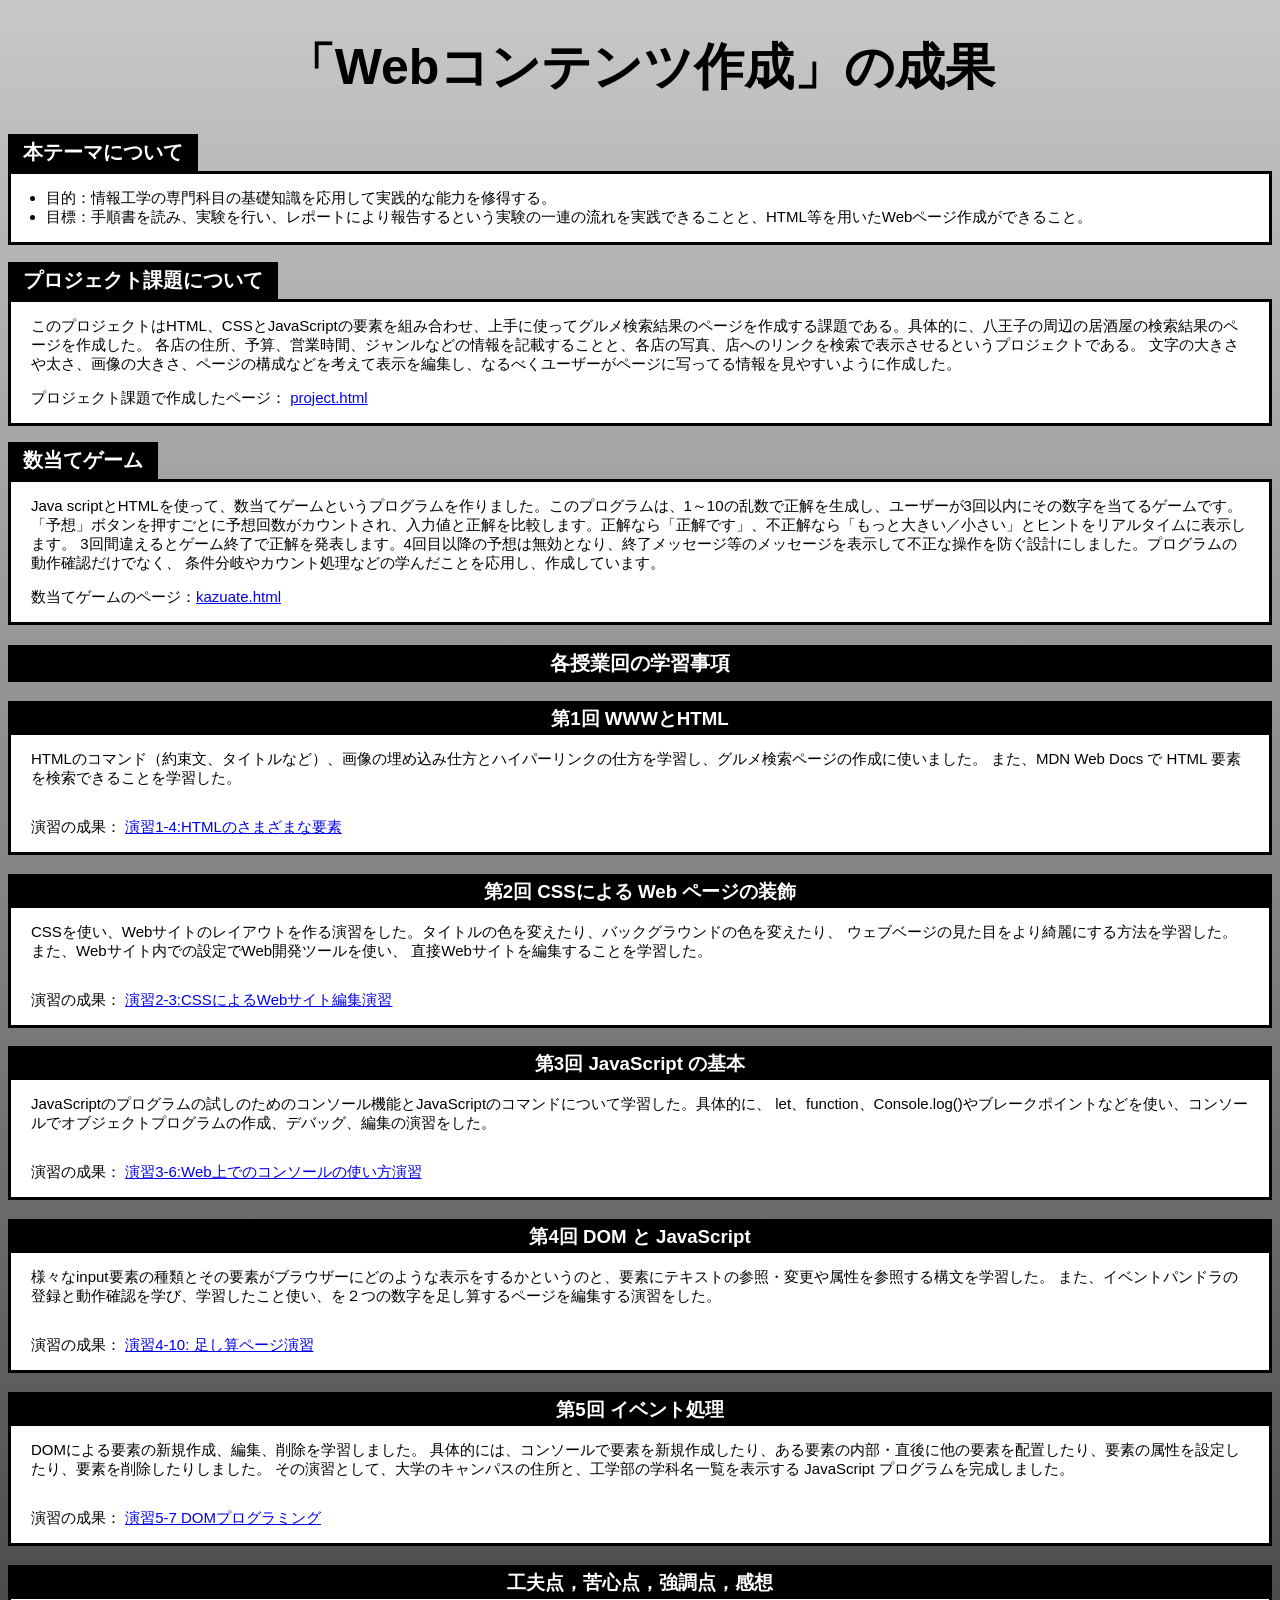
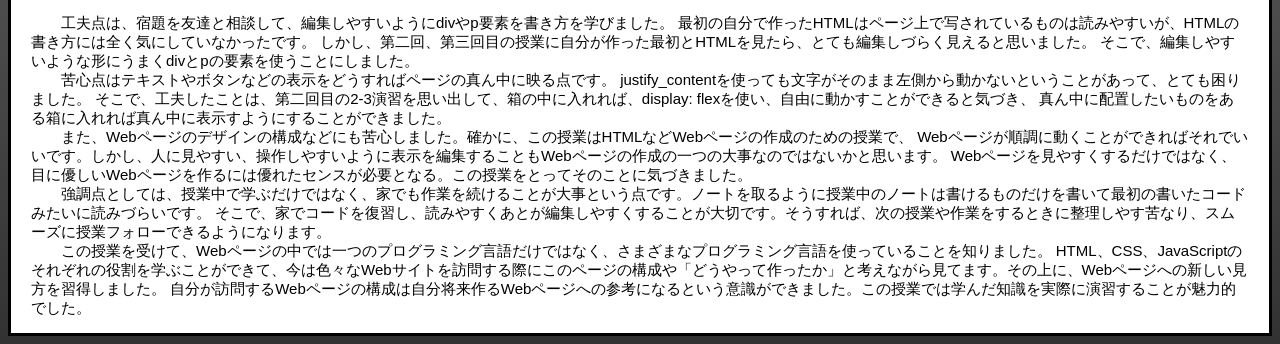
<file: index.html>
<!DOCTYPE html>
<html>
  <head>
    <meta charset="utf-8">
    <title>My test page</title>
    <link rel="stylesheet" href="index.css">
  </head>
  <body>

    <h1>「Webコンテンツ作成」の成果</h1>

    <h2>本テーマについて</h2>

    <div class="introbox"> 
      <ul>
        <li>目的：情報工学の専門科目の基礎知識を応用して実践的な能力を修得する。</li>
        <li>目標：手順書を読み、実験を行い、レポートにより報告するという実験の一連の流れを実践できることと、HTML等を用いたWebページ作成ができること。</li>
      </ul>
      
    </div>

    <h2>プロジェクト課題について</h2>
    
    <div class="introbox">
      
      <p>このプロジェクトはHTML、CSSとJavaScriptの要素を組み合わせ、上手に使ってグルメ検索結果のページを作成する課題である。具体的に、八王子の周辺の居酒屋の検索結果のページを作成した。
      各店の住所、予算、営業時間、ジャンルなどの情報を記載することと、各店の写真、店へのリンクを検索で表示させるというプロジェクトである。
      文字の大きさや太さ、画像の大きさ、ページの構成などを考えて表示を編集し、なるべくユーザーがページに写ってる情報を見やすいように作成した。</p>
      
      <p>プロジェクト課題で作成したページ：
        <a href="project.html"
        title="プロジェクト課題"
        target="_blank">project.html</a>
      </p>
    </div>

    <h2>数当てゲーム</h2>

    <div class="introbox"> 

      <p>Java scriptとHTMLを使って、数当てゲームというプログラムを作りました。このプログラムは、1～10の乱数で正解を生成し、ユーザーが3回以内にその数字を当てるゲームです。
      「予想」ボタンを押すごとに予想回数がカウントされ、入力値と正解を比較します。正解なら「正解です」、不正解なら「もっと大きい／小さい」とヒントをリアルタイムに表示します。
      3回間違えるとゲーム終了で正解を発表します。4回目以降の予想は無効となり、終了メッセージ等のメッセージを表示して不正な操作を防ぐ設計にしました。プログラムの動作確認だけでなく、
      条件分岐やカウント処理などの学んだことを応用し、作成しています。
      </p>

      <p>数当てゲームのページ：<a href="kazuate.html"
      title="数当てゲーム"
      target="_blank">kazuate.html</a></p>
    </div>
    
    <p class="center">各授業回の学習事項</p>
    
    
    <div class="boxes">
      <div class="titlebox">
        <h3>第1回 WWWとHTML</h3>
      </div>
      
      <div class="hasil">
      
      
      <p>HTMLのコマンド（約束文、タイトルなど）、画像の埋め込み仕方とハイパーリンクの仕方を学習し、グルメ検索ページの作成に使いました。
      また、MDN Web Docs で HTML 要素を検索できることを学習した。</p>

        <p>演習の成果：
        <a href="practice-html/elements.html"
        title="HTMLのさまざまな要素" 
        target="_blank" >演習1-4:HTMLのさまざまな要素</a></p>
    </div>
    
    <div class="titlebox">
      <h3>第2回 CSSによる Web ページの装飾 </h3>
    </div>

    <div class="hasil">
      
      <p>CSSを使い、Webサイトのレイアウトを作る演習をした。タイトルの色を変えたり、バックグラウンドの色を変えたり、
      ウェブベージの見た目をより綺麗にする方法を学習した。また、Webサイト内での設定でWeb開発ツールを使い、
      直接Webサイトを編集することを学習した。</p>

      <p>演習の成果：
      <a href="practice-css/browser-intro.html"
      title="CSSによるWebサイト編集演習">演習2-3:CSSによるWebサイト編集演習</a>
      </p>
    </div>
  
    <div class="titlebox">
      <h3>第3回 JavaScript の基本</h3>
    </div>
    
    <div class="hasil">
      
      <p>JavaScriptのプログラムの試しのためのコンソール機能とJavaScriptのコマンドについて学習した。具体的に、
      let、function、Console.log()やブレークポイントなどを使い、コンソールでオブジェクトプログラムの作成、デバッグ、編集の演習をした。</p>

      <p>演習の成果：
      <a href="practice-js/obj-practice.html"
      title="Webコンソールの使い方演習">演習3-6:Web上でのコンソールの使い方演習</a>
      </p>
    </div> 
       
    <div class="titlebox">
      <h3>第4回 DOM と JavaScript</h3>
    </div>

    <div class="hasil">
      
      <p>様々なinput要素の種類とその要素がブラウザーにどのような表示をするかというのと、要素にテキストの参照・変更や属性を参照する構文を学習した。
      また、イベントパンドラの登録と動作確認を学び、学習したこと使い、を２つの数字を足し算するページを編集する演習をした。</p>
      <p>演習の成果：
      <a href="practice-eventdom/tashizan.html"
      title="２つの数字の足し算">演習4-10: 足し算ページ演習</a>
      </p>
    </div>

    <div class="titlebox">
      <h3>第5回 イベント処理</h3>
    </div>

    <div class="hasil">
      
      <p>DOMによる要素の新規作成、編集、削除を学習しました。
        具体的には、コンソールで要素を新規作成したり、ある要素の内部・直後に他の要素を配置したり、要素の属性を設定したり、要素を削除したりしました。
        その演習として、大学のキャンパスの住所と、工学部の学科名一覧を表示する JavaScript プログラムを完成しました。

      </p>
      <p>演習の成果：
      <a href="practice-dom2/dom2-exercise.html"
      title="大学のキャンパスの住所と，工学部の学科名一覧">演習5-7 DOMプログラミング</a></p>
    </div>

    <div class="titlebox">
      <h3>工夫点，苦心点，強調点，感想</h3>
    </div>

    <div class="hasil">
      
      <p>
        　　工夫点は、宿題を友達と相談して、編集しやすいようにdivやp要素を書き方を学びました。
        最初の自分で作ったHTMLはページ上で写されているものは読みやすいが、HTMLの書き方には全く気にしていなかったです。
        しかし、第二回、第三回目の授業に自分が作った最初とHTMLを見たら、とても編集しづらく見えると思いました。
        そこで、編集しやすいような形にうまくdivとpの要素を使うことにしました。
        <br>　　苦心点はテキストやボタンなどの表示をどうすればページの真ん中に映る点です。
        justify_contentを使っても文字がそのまま左側から動かないということがあって、とても困りました。
        そこで、工夫したことは、第二回目の2-3演習を思い出して、箱の中に入れれば、display: flexを使い、自由に動かすことができると気づき、
        真ん中に配置したいものをある箱に入れれば真ん中に表示すようにすることができました。
        <br>　　また、Webページのデザインの構成などにも苦心しました。確かに、この授業はHTMLなどWebページの作成のための授業で、
        Webページが順調に動くことができればそれでいいです。しかし、人に見やすい、操作しやすいように表示を編集することもWebページの作成の一つの大事なのではないかと思います。
        Webページを見やすくするだけではなく、目に優しいWebページを作るには優れたセンスが必要となる。この授業をとってそのことに気づきました。
        <br>　　強調点としては、授業中で学ぶだけではなく、家でも作業を続けることが大事という点です。ノートを取るように授業中のノートは書けるものだけを書いて最初の書いたコードみたいに読みづらいです。
        そこで、家でコードを復習し、読みやすくあとが編集しやすくすることが大切です。そうすれば、次の授業や作業をするときに整理しやす苦なり、スムーズに授業フォローできるようになります。
        <br>　　この授業を受けて、Webページの中では一つのプログラミング言語だけではなく、さまざまなプログラミング言語を使っていることを知りました。
        HTML、CSS、JavaScriptのそれぞれの役割を学ぶことができて、今は色々なWebサイトを訪問する際にこのページの構成や「どうやって作ったか」と考えながら見てます。その上に、Webページへの新しい見方を習得しました。
        自分が訪問するWebページの構成は自分将来作るWebページへの参考になるという意識ができました。この授業では学んだ知識を実際に演習することが魅力的でした。


      </p>
    
    </div>
    
    </div>
    
      

      

  </body>
</html>
</file>
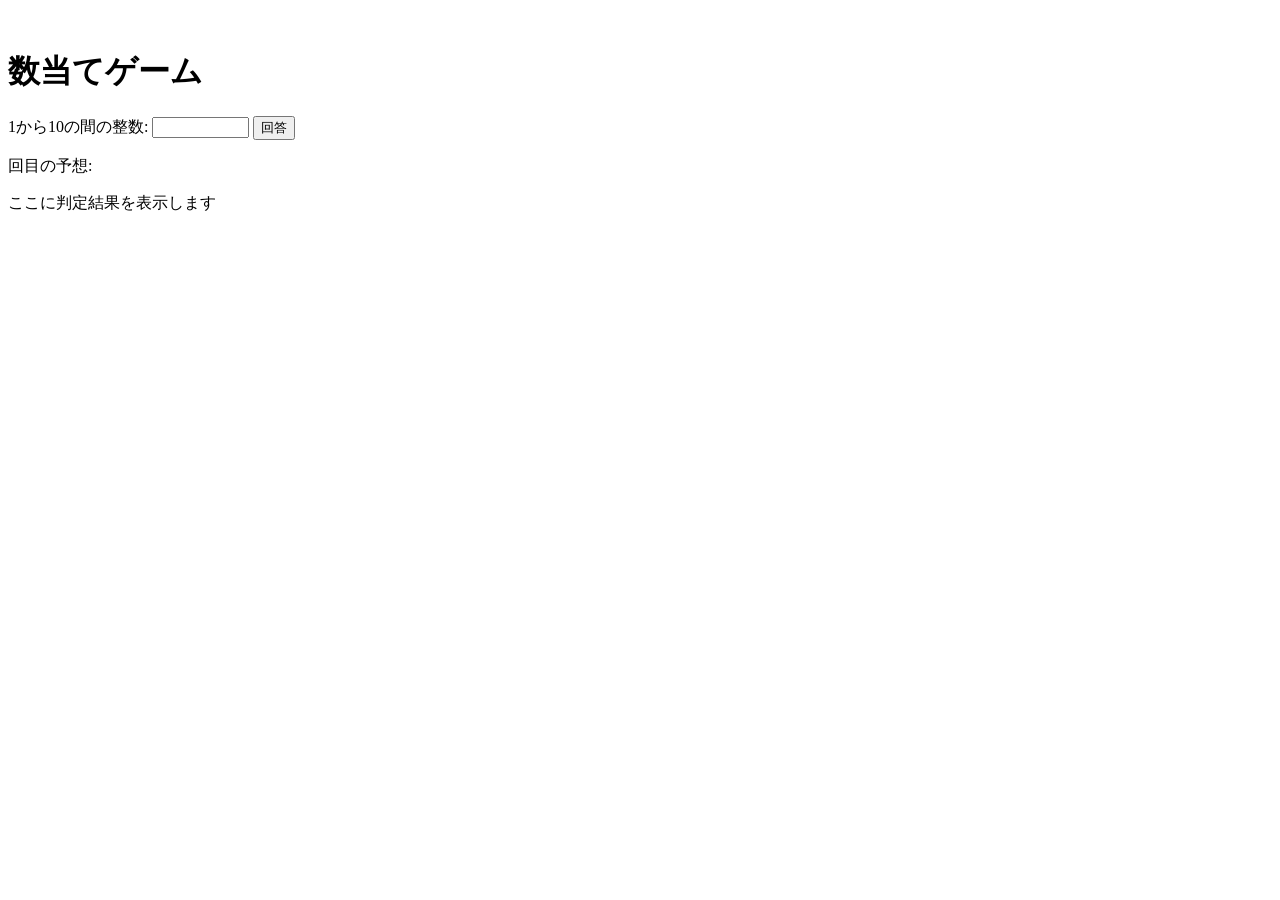
<file: kazuate.html>
<!-- 課題4-1: 数当てゲーム -->

<!DOCTYPE html>
<html>
  <head>
    <meta charset="utf-8">
    <title>数当てゲーム</title>
    <script src="kazuate.js" defer></script>
  </head>

　　<body>
    <h1>数当てゲーム</h1>
    <label for="onetoten">1から10の間の整数: </label>
	  <input type="text" name="number" size="10" id="number">
	  <button id="print">回答</button>
    <p>
        <span id="kaisu"></span>回目の予想:
        <!-- ここにテキストボックスとボタンを設置 -->
         <span id ="yoso"></span>
    </p>
    <p id="result">ここに判定結果を表示します</p>
</html>
</file>
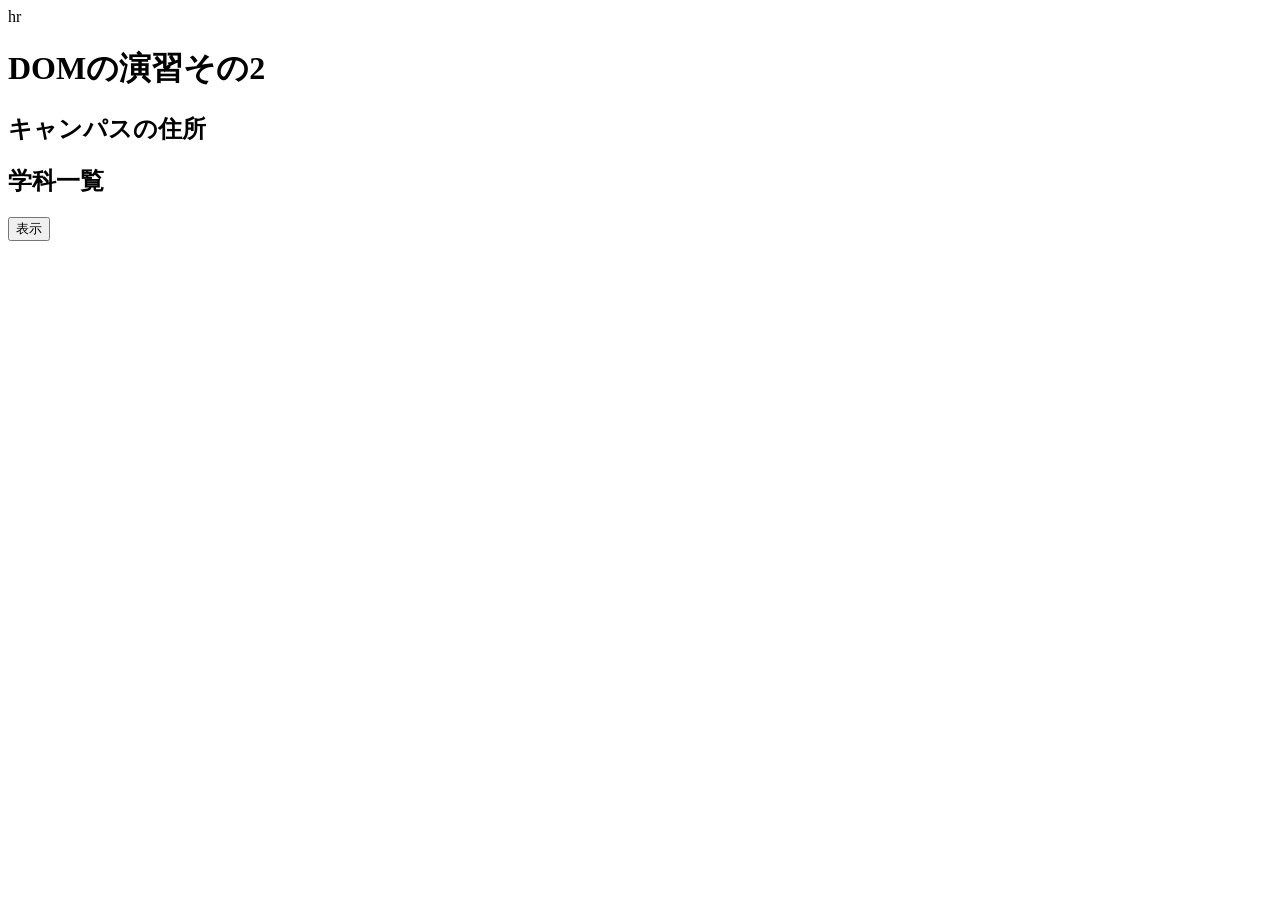
<file: practice-dom2/dom2-exercise.html>
hr<!DOCTYPE html>
<html>
  <head>
    <title>DOM の演習その2</title>
	<script src="dom2-exercise.js" defer></script>
  </head>

  <body>
	  <h1>DOMの演習その2</h1>

	  <h2 id="addr">キャンパスの住所</h2>

	  <h2 id="dept">学科一覧</h2>

	  <button id="show">表示</button>
  </body>
</html>
</file>
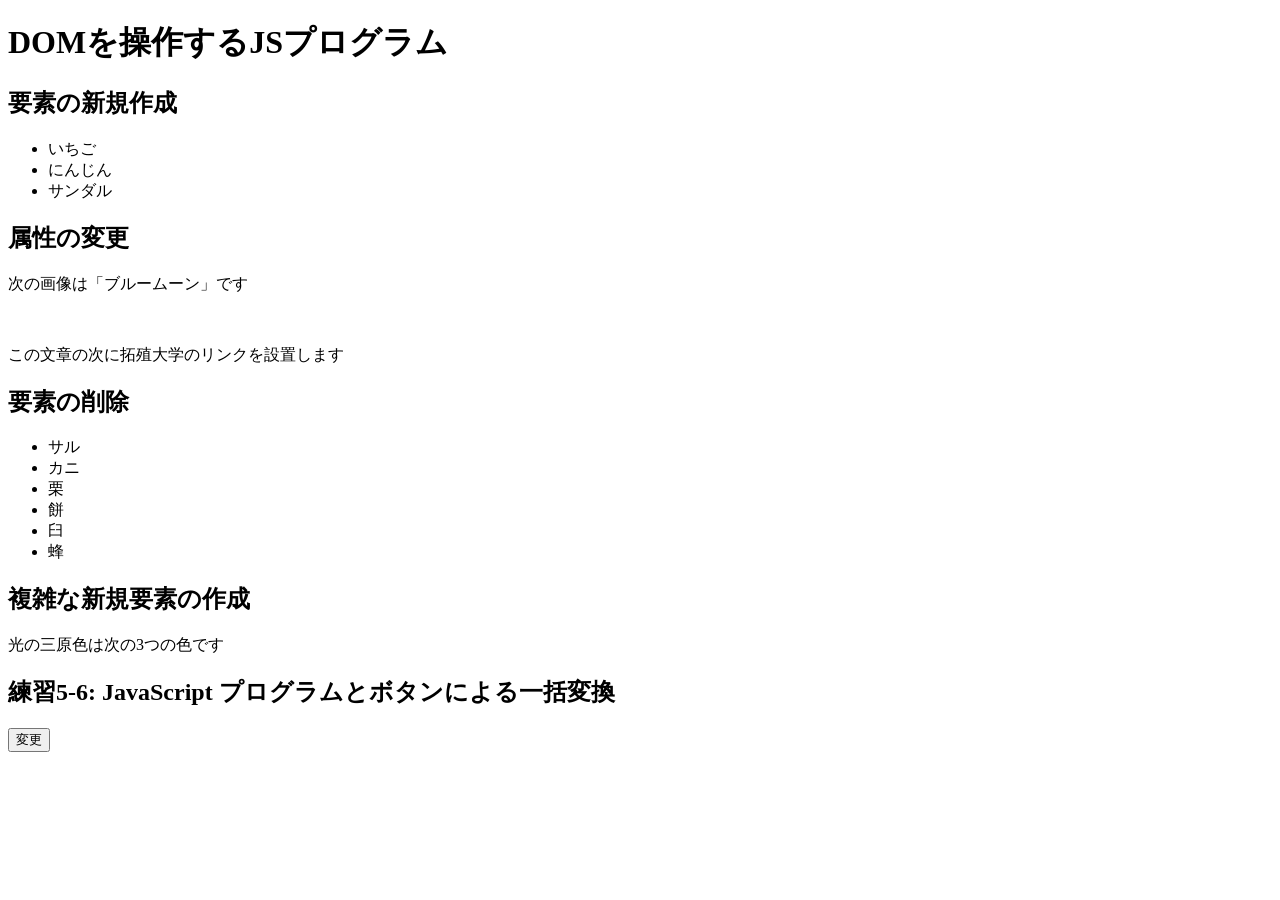
<file: practice-dom2/dom2-intro.html>
<!DOCTYPE html>
<html>
  <head>
    <title>DOMを操作するJSプログラム</title>
	<script src="dom2-intro.js" defer></script>
  </head>

  <body>
	  <h1>DOMを操作するJSプログラム</h1>

	  <h2>要素の新規作成</h2>
	  <ul id="kazoeuta">
		<li>いちご</li>
		<li>にんじん</li>
		<li>サンダル</li>
	  </ul>

	  <h2>属性の変更</h2>
	  <p>次の画像は「ブルームーン」です</p>
	  <img id="bluemoon">

	  <p id="takudai">この文章の次に拓殖大学のリンクを設置します</p>


	  <h2>要素の削除</h2>
	  <ul id="kassen">
		  <li>サル</li>
		  <li>カニ</li>
		  <li>栗</li>
		  <li id="mochi">餅</li>
		  <li>臼</li>
		  <li>蜂</li>
	  </ul>

	  <h2 id="fukuzatu">複雑な新規要素の作成</h2>
	  <p id="primary">光の三原色は次の3つの色です</p>

	  <h2>練習5-6: JavaScript プログラムとボタンによる一括変換</h2>
	  <button id="henkou">変更</button>

  </body>
</html>
</file>
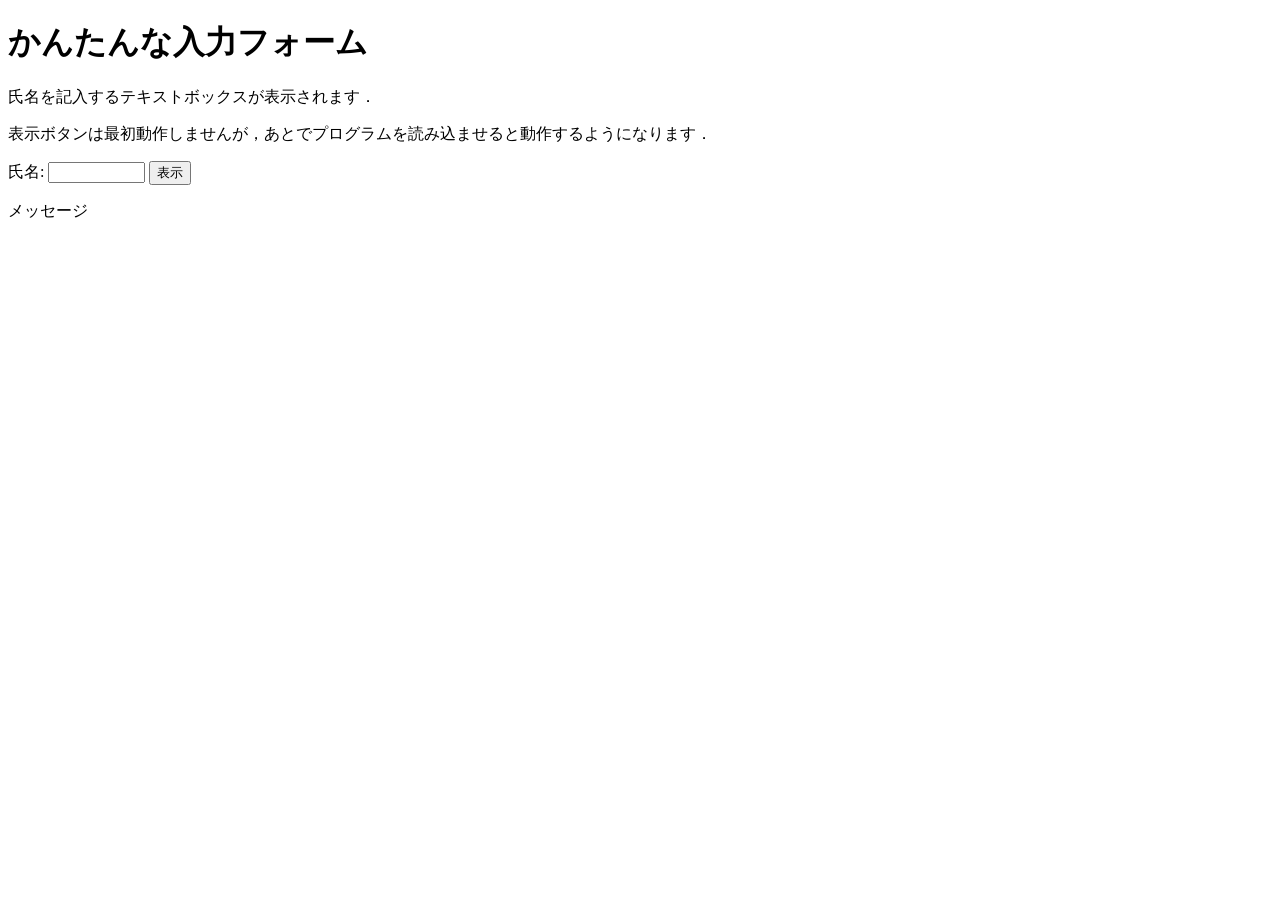
<file: practice-eventdom/input-demo.html>
<!DOCTYPE html>
<html>
  <head>
    <title>かんたんな入力フォーム</title>

    <script src="input-demo.js" defer></script>
  </head>

  <body>
    <h1>かんたんな入力フォーム</h1>
	<p>氏名を記入するテキストボックスが表示されます．</p>
	<p>表示ボタンは最初動作しませんが，あとでプログラムを読み込ませると動作するようになります．</p>
	<label for="shimei">氏名: </label>
	<input type="text" name="shimei" size="10" id="shimei">
	<button id="print">表示</button>
	<p id="message">メッセージ</p>
  </body>
</html>
</file>
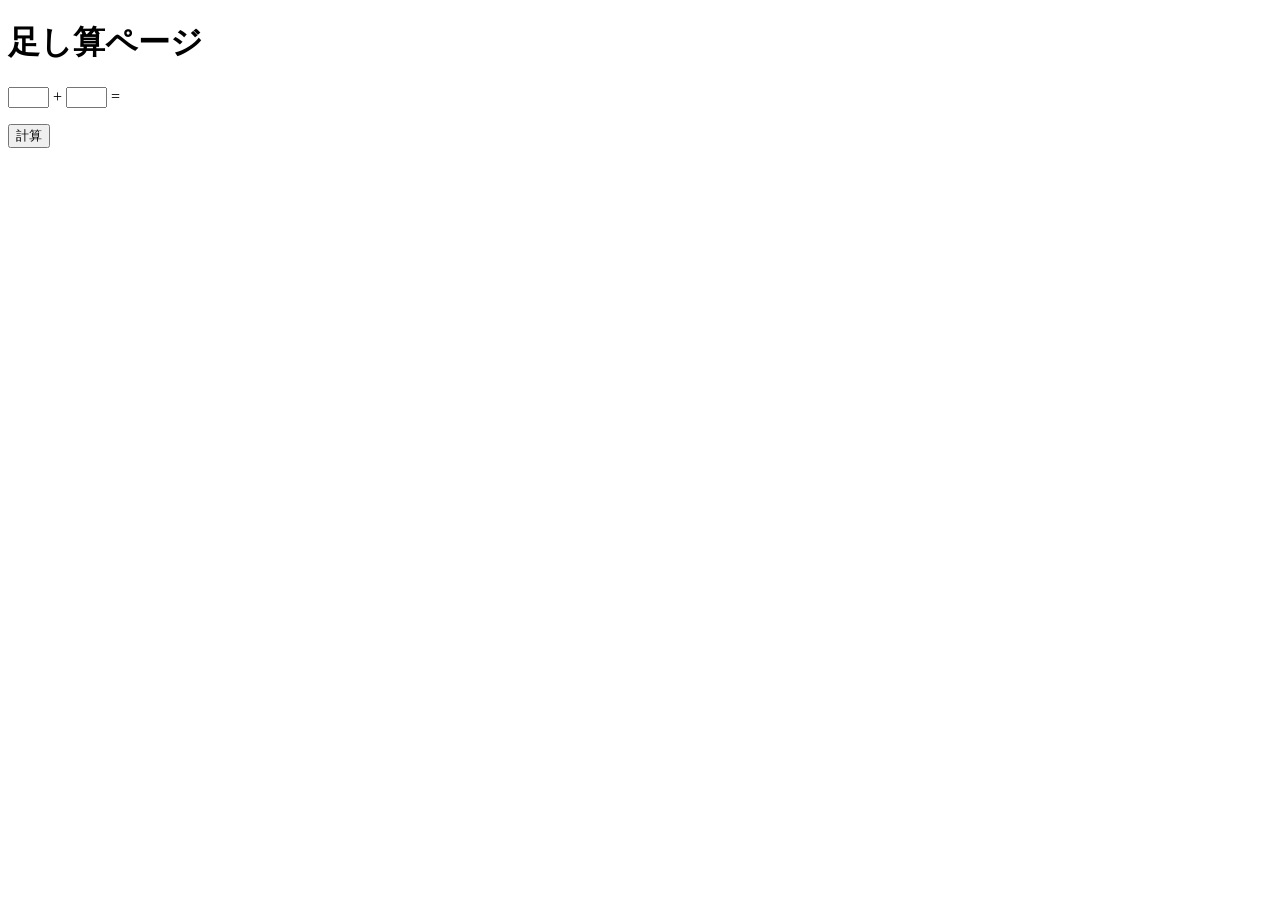
<file: practice-eventdom/tashizan.html>
<!DOCTYPE html>
<html>
  <head>
    <title>足し算ページ</title>
	<script src="tashizan.js" defer></script>
  </head>

  <body>
    <h1>足し算ページ</h1>
	<p>
	<input type="text" name="left" id="left" size="3">
	+
	<input type="text" name="right" id="right" size="3">
	=
	<span id="answer"></span>
	</p>
	<button id="calc">計算</button>
  </body>
</html>
</file>
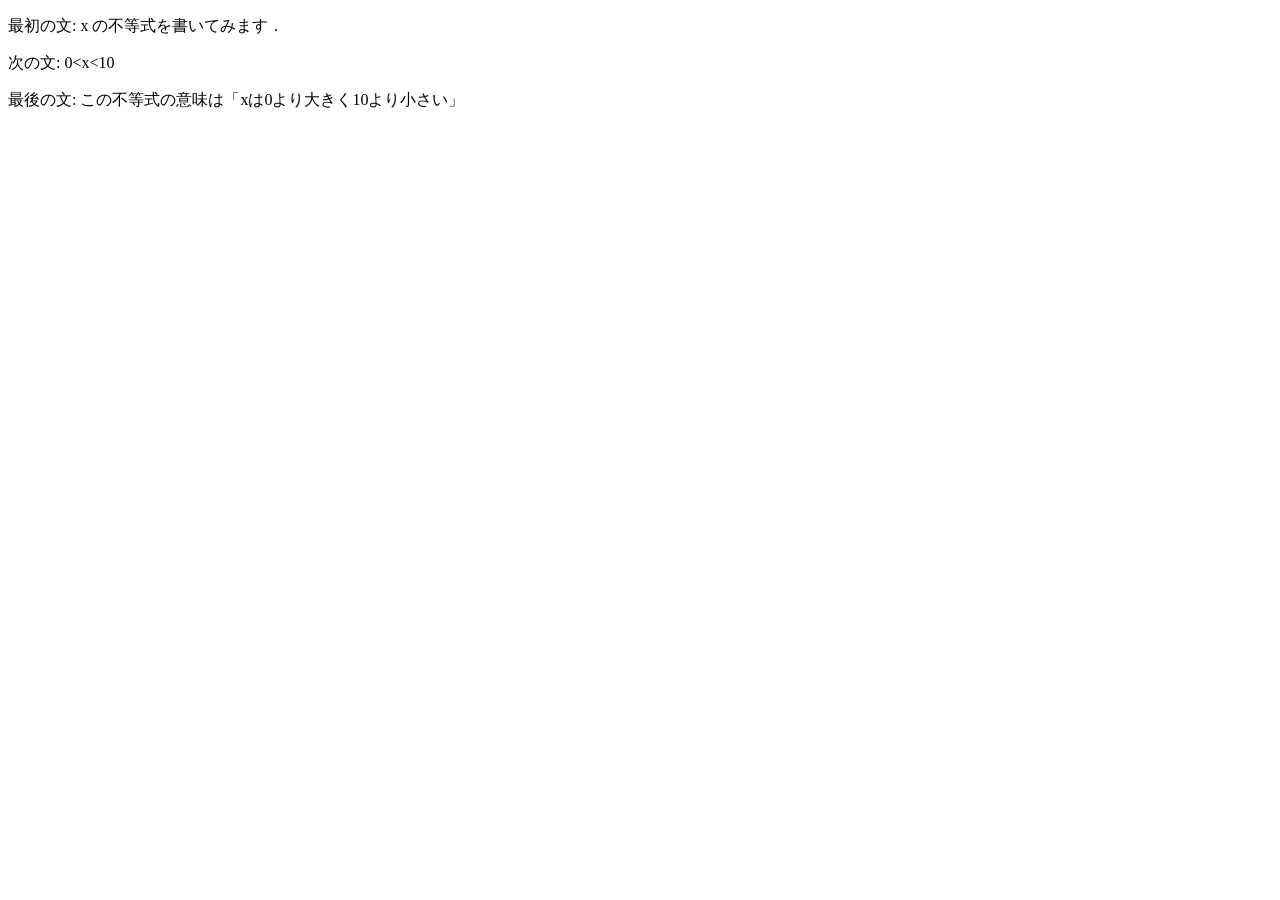
<file: practice-html/structure.html>
<!DOCTYPE html>
<html>
   <head>
      <meta charset="utf-8">
      <title>演習1-3</title>

   </head>
   <body>
      <p>最初の文: x の不等式を書いてみます．</p>
         <p>次の文: 0&lt;x&lt;10 </p>
         <p>最後の文: この不等式の意味は「xは0より大きく10より小さい」</p>
      <!--これは不要な文章です。-->

   </body>
</html>
</file>
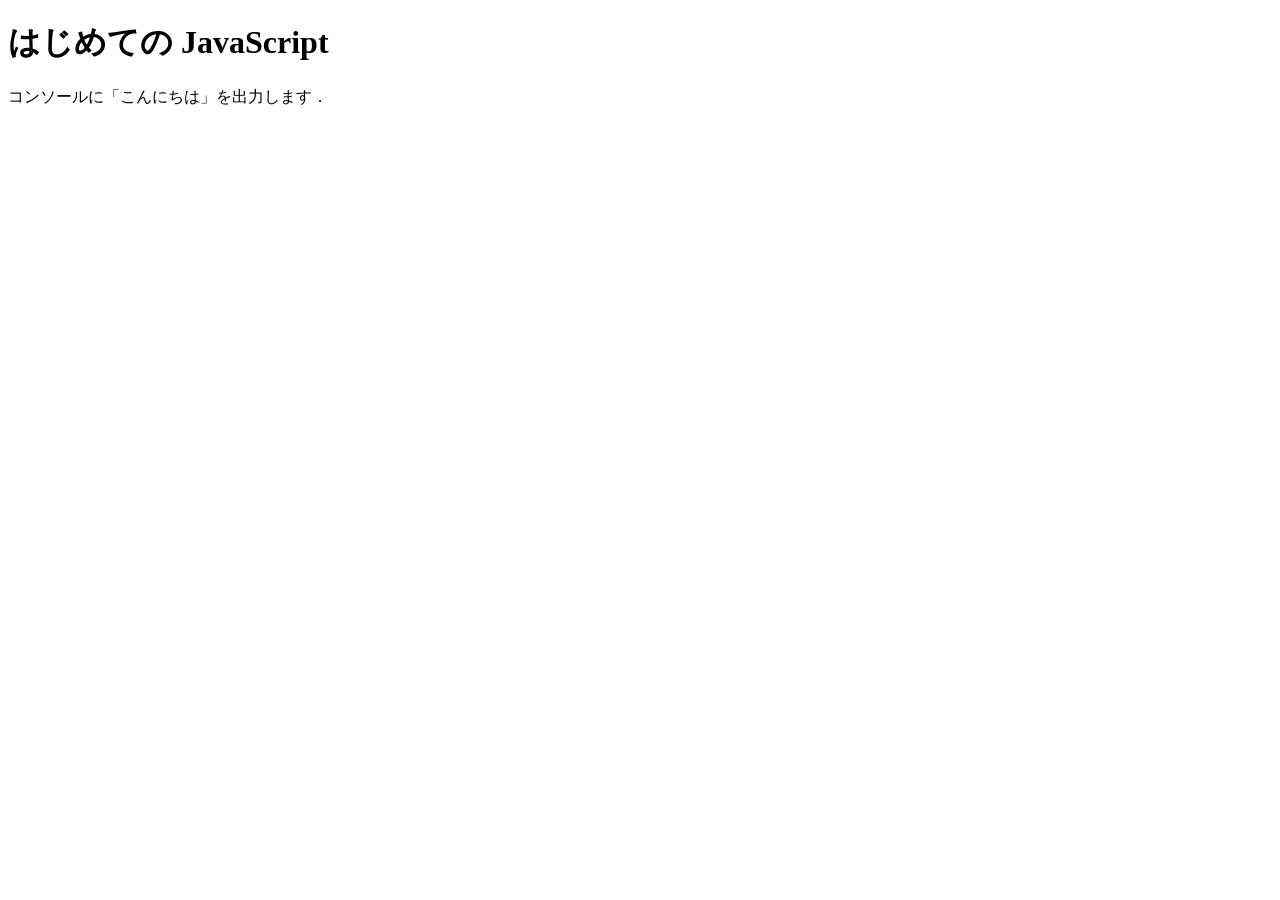
<file: practice-js/jsintro.html>
<!DOCTYPE html>
<html>
  <head>
    <meta charset="utf-8">
    <title>はじめての JavaScript</title>
    <script src="hello.js" defer></script>
  </head>

  <body>
    <h1>はじめての JavaScript</h1>

    <p>コンソールに「こんにちは」を出力します．</p>
  </body>
</html>
</file>
<file: index.css>
body {
    background-color: rgb(200,200,200);
    background: linear-gradient(to bottom, rgb(200,200,200), rgb(50,50,50));
    font-family:'Trebuchet MS', 'Lucida Sans Unicode', 'Lucida Grande', 'Lucida Sans', Arial, sans-serif;
}
h1 {
    font-size: 50px;
    text-align: center;
}

.introbox {
    padding: 0px 20px 0px 20px;
    border: solid black 3px;
    background-color: white;
    margin-top: 0px;
}


h2 {
    font-size: 20px;
    background-color: black;
    color: white;
    padding: 5px 15px 5px 15px;
    margin-bottom: 0px;
    width:fit-content;
}

.center {
    font-size: 20px;
    background-color: black;
    color: white;
    padding: 5px 15px 5px 15px;
    margin-bottom: 0px;
    text-align: center;
    font-weight: bold;
}

/*第一回、第二回etc*/
h3 {
    text-align: center;
	font-family: 'Trebuchet MS', 'Lucida Sans Unicode', 'Lucida Grande', 'Lucida Sans', Arial, sans-serif;
    background-color: black;
    color: white;
	margin-bottom: 0px;
    padding-top: 5px;
    padding-bottom: 0px;
}

.boxes {
    display: flex ;
	flex-direction:column;
}

.hasil {
    padding: 0px 20px 0px 20px;
    background-color: white;
    border: solid black 3px;
    display: flex;
	flex-direction:column;
}

p {
    font-size: 15px;
}

ul {
    font-size: 15px;
    padding-left: 15px;
}
</file>
